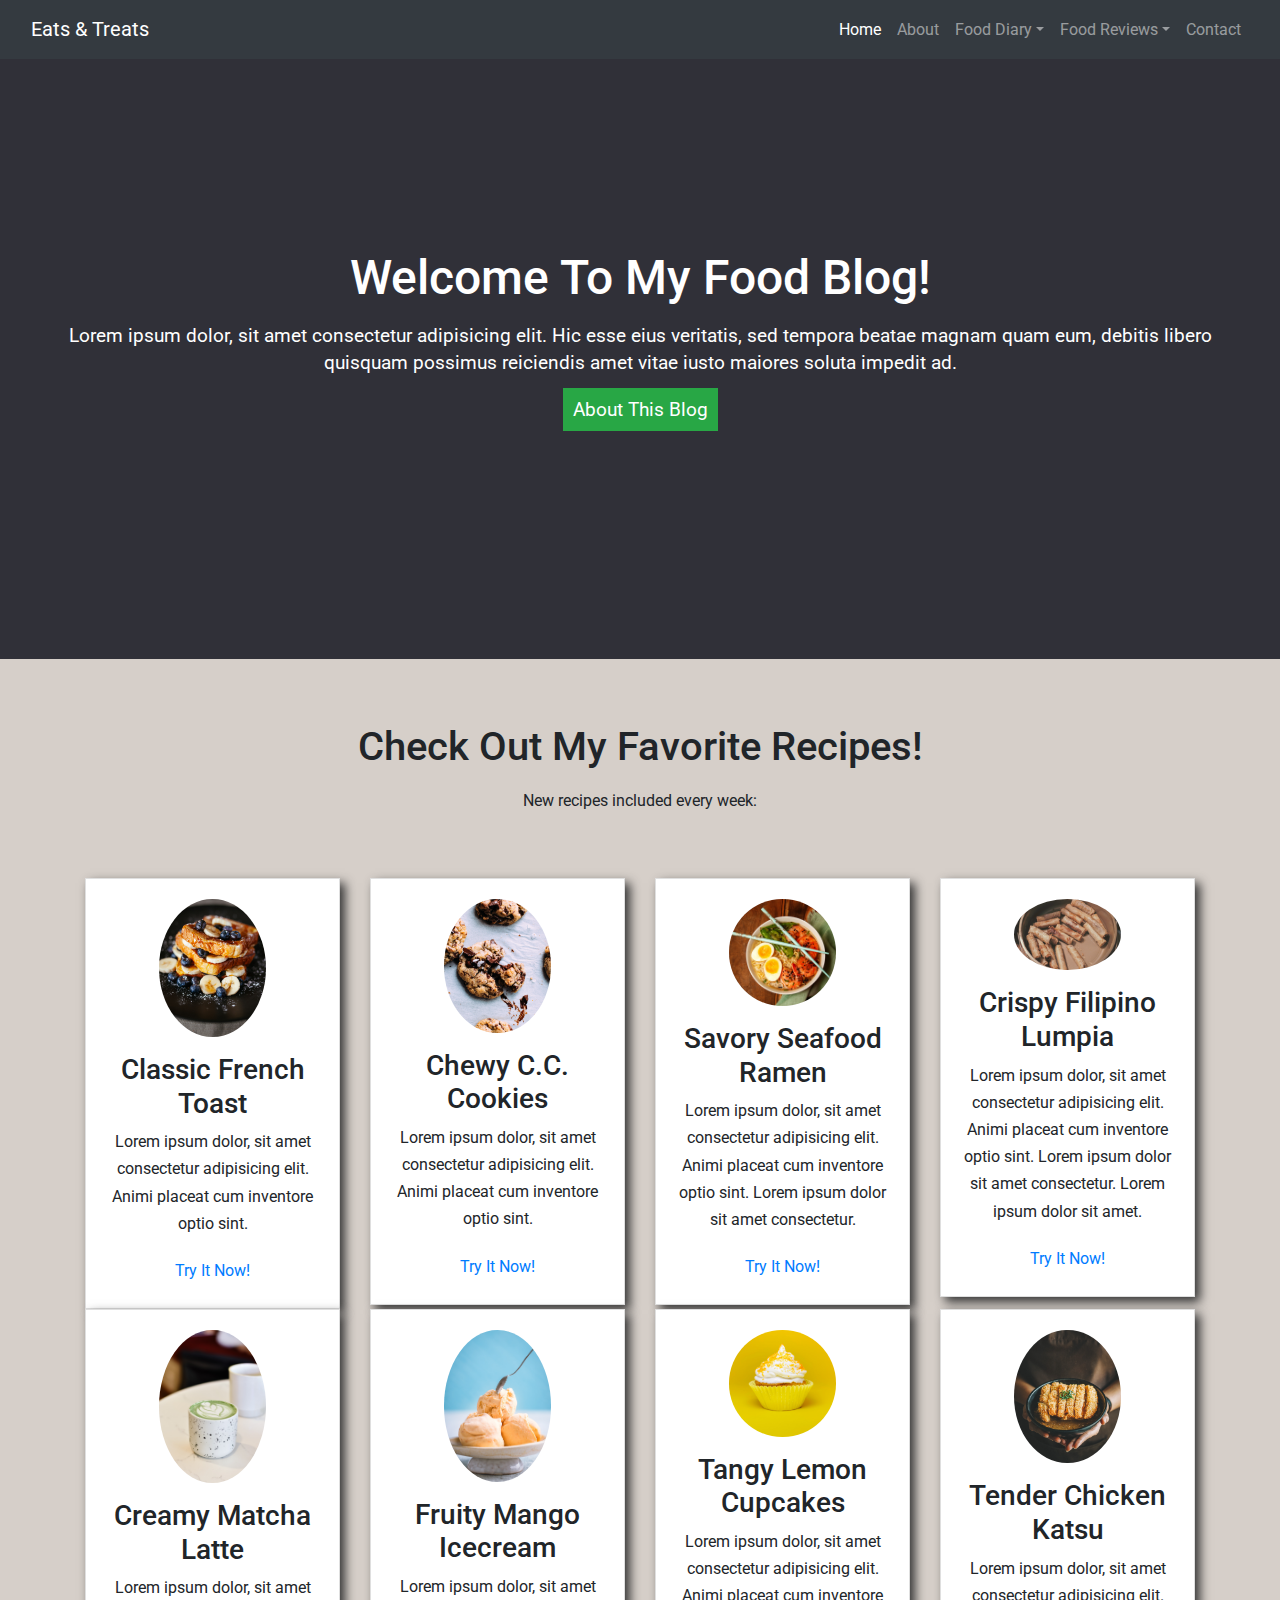
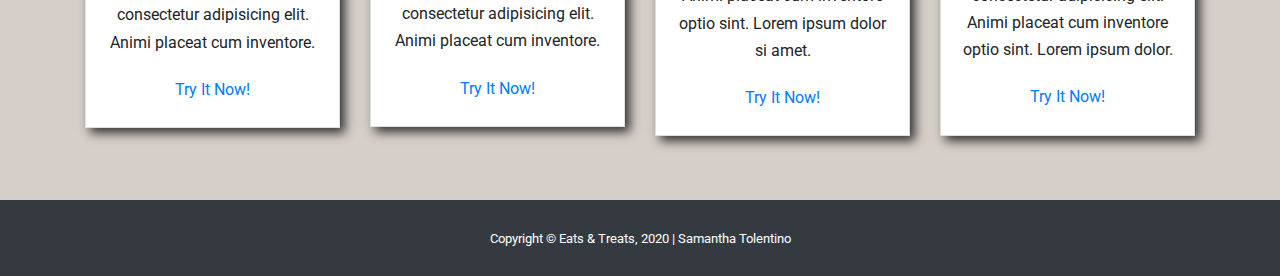
<file: P4/index.html>
<!-- DEVELOPER: Samantha Tolentino, IS117-004, Spring 2020 -->

<!DOCTYPE html>
<html lang="en">
<head>
    <meta charset="UTF-8">
    <meta name="viewport" content="width=device-width, initial-scale=1.0">
    <title>Eats & Treats | Welcome</title>
    <link rel="stylesheet" href="https://maxcdn.bootstrapcdn.com/bootstrap/4.0.0/css/bootstrap.min.css">
    <link rel="stylesheet" href="css/style.css">
    <link rel="stylesheet" href="css/mobile.css" media="screen and (max-width: 767px)">
    <link rel="stylesheet" href="css/tablet.css" media="screen and (min-width: 768px) and (max-width: 1500px)">
    <script src="https://ajax.googleapis.com/ajax/libs/jquery/3.3.1/jquery.min.js"></script>
	<script src="https://cdnjs.cloudflare.com/ajax/libs/popper.js/1.12.9/umd/popper.min.js"></script>
    <script src="https://maxcdn.bootstrapcdn.com/bootstrap/4.0.0/js/bootstrap.min.js"></script>
</head>
<body>

    <!-- Navigation Bar -->

    <nav class="navbar navbar-expand-md navbar-dark bg-dark sticky-top">
        <div class="container-fluid">
            <a href="index.html" class="navbar-brand">Eats & Treats</a>
            <button class="navbar-toggler" type="button" data-toggle="collapse" data-target=
            "#navbarResponsive">
            <span class="navbar-toggler-icon"></span>
            </button>
            <div class="collapse navbar-collapse" id="navbarResponsive">
                <ul class="navbar-nav ml-auto">
                    <li class="nav-item active">
                        <a href="index.html" class="nav-link">Home</a>
                    </li>
                    <li class="nav-item">
                        <a href="about.html" class="nav-link">About</a>
                    </li>
                    <li class="nav-item dropdown">
                        <a href="#" class="nav-link dropdown-toggle" data-toggle="dropdown"
                        data-target="dropdown_target">Food Diary</a>
                        <span class="caret"></span>
                        <div class="dropdown-menu" aria-labelledby="dropdown_target">
                            <a href="eatinaday.html" class="dropdown-item">What I Eat In A Day</a>
                            <div class="dropdown-divider"></div>
                            <a href="recipes.html" class="dropdown-item">My Favorite Recipes</a>
                        </div>
                    </li>
                    <li class="nav-item dropdown">
                        <a href="#" class="nav-link dropdown-toggle" data-toggle="dropdown"
                        data-target="dropdown_target2">Food Reviews</a>
                        <span class="caret"></span>
                        <div class="dropdown-menu" aria-labelledby="dropdown_target2">
                            <a href="reviews.html" class="dropdown-item">My Favorite Restaurants</a>
                        </div>
                    </li>
                    <li class="nav-item">
                        <a href="contact.html" class="nav-link">Contact</a>
                    </li>
                </ul>
            </div>
        </div>
    </nav>
    
    <!-- Header -->

    <section id="blog-info">
            <div class="blog-img"></div>
            <div class="blog-content">
                <h2>Welcome To My Food Blog!</h2>
                <p>Lorem ipsum dolor, sit amet consectetur adipisicing elit. Hic esse eius veritatis,
                sed tempora beatae magnam quam eum, debitis libero quisquam possimus reiciendis amet
                vitae iusto maiores soluta impedit ad.</p>
                <a href="about.html" class="btn-success">About This Blog</a>
                <img src="img/Me.JPG" alt="Me">
            </div>
    </section>

    <!-- Cards -->

    <section id="cards">
        <div class="container my-3 py-5 text-center">
            <div class="row mb-5">
                <div class="col">
                    <h1>Check Out My Favorite Recipes!</h1>
                    <p class="mt-3">New recipes included every week:</p>
                </div>
            </div>
            <div class="row">
                <div class="col-lg-3 col-md-6">
                    <div class="card">
                        <div class="card-body">
                            <img src="img/FrenchToast.jpg" alt="French Toast" class="img-fluid
                            rounded-circle w-50 mb-3">
                            <h3>Classic French Toast</h3>
                            <p>Lorem ipsum dolor, sit amet consectetur adipisicing elit. Animi placeat cum
                            inventore optio sint.</p>
                            <div class="d-flex flex-row justify-content-center">
                                <div class="p-1">
                                    <a href="recipes.html">Try It Now!</a>
                                </div>
                            </div>
                        </div>
                    </div>
                </div>
               <div class="col-lg-3 col-md-6">
                   <div class="card">
                       <div class="card-body">
                           <img src="img/Cookie.jpg" alt="Cookie" class="img-fluid rounded-circle
                           w-50 mb-3">
                           <h3>Chewy C.C. Cookies</h3>
                           <p>Lorem ipsum dolor, sit amet consectetur adipisicing elit. Animi placeat cum
                            inventore optio sint.</p>
                            <div class="d-flex flex-row justify-content-center">
                                <div class="p-1">
                                    <a href="recipes.html">Try It Now!</a>
                                </div>
                            </div>
                       </div>
                   </div>
               </div> 
                <div class="col-lg-3 col-md-6">
                    <div class="card">
                        <div class="card-body">
                            <img src="img/Ramen.jpg" alt="Ramen" class="img-fluid rounded-circle
                            w-50 mb-3">
                            <h3>Savory Seafood Ramen</h3>
                            <p>Lorem ipsum dolor, sit amet consectetur adipisicing elit. Animi placeat cum
                            inventore optio sint. Lorem ipsum dolor sit amet consectetur.</p>
                            <div class="d-flex flex-row justify-content-center">
                                <div class="p-1">
                                    <a href="recipes.html">Try It Now!</a>
                                </div>
                            </div>
                        </div>
                    </div>
                </div> 
                <div class="col-lg-3 col-md-6">
                    <div class="card">
                        <div class="card-body">
                            <img src="img/Lumpia.jpg" alt="Lumpia" class="img-fluid rounded-circle
                            w-50 mb-3">
                            <h3>Crispy Filipino Lumpia</h3>
                            <p>Lorem ipsum dolor, sit amet consectetur adipisicing elit. Animi placeat cum
                            inventore optio sint. Lorem ipsum dolor sit amet consectetur.
                            Lorem ipsum dolor sit amet.</p>
                            <div class="d-flex flex-row justify-content-center">
                                <div class="p-1">
                                    <a href="recipes.html">Try It Now!</a>
                                </div>
                            </div>
                        </div>
                    </div>
                </div> 
                <div class="col-lg-3 col-md-6">
                    <div class="card">
                        <div class="card-body">
                            <img src="img/Matcha.jpg" alt="Matcha" class="img-fluid rounded-circle
                            w-50 mb-3">
                            <h3>Creamy Matcha Latte</h3>
                            <p>Lorem ipsum dolor, sit amet consectetur adipisicing elit. Animi placeat cum inventore.</p>
                            <div class="d-flex flex-row justify-content-center">
                                <div class="p-1">
                                    <a href="recipes.html">Try It Now!</a>
                                </div>
                            </div>
                        </div>
                    </div>
                </div> 
                <div class="col-lg-3 col-md-6">
                    <div class="card">
                        <div class="card-body">
                            <img src="img/Icecream.jpg" alt="Icecream" class="img-fluid rounded-circle
                            w-50 mb-3">
                            <h3>Fruity Mango Icecream</h3>
                            <p>Lorem ipsum dolor, sit amet consectetur adipisicing elit. Animi placeat cum inventore.</p>
                            <div class="d-flex flex-row justify-content-center">
                                <div class="p-1">
                                    <a href="recipes.html">Try It Now!</a>
                                </div>
                            </div>
                        </div>
                    </div>
                </div> 
                <div class="col-lg-3 col-md-6">
                    <div class="card">
                        <div class="card-body">
                            <img src="img/Cupcake.jpg" alt="Cupcake" class="img-fluid rounded-circle
                            w-50 mb-3">
                            <h3>Tangy Lemon Cupcakes</h3>
                            <p>Lorem ipsum dolor, sit amet consectetur adipisicing elit. Animi placeat cum
                            inventore optio sint. Lorem ipsum dolor si amet.</p>
                            <div class="d-flex flex-row justify-content-center">
                                <div class="p-1">
                                    <a href="recipes.html">Try It Now!</a>
                                </div>
                            </div>
                        </div>
                    </div>
                </div> 
                <div class="col-lg-3 col-md-6">
                    <div class="card">
                        <div class="card-body">
                            <img src="img/Katsu.jpg" alt="Katsu" class="img-fluid rounded-circle
                            w-50 mb-3">
                            <h3>Tender Chicken Katsu</h3>
                            <p>Lorem ipsum dolor, sit amet consectetur adipisicing elit. Animi placeat cum inventore optio sint.
                            Lorem ipsum dolor.</p>
                            <div class="d-flex flex-row justify-content-center">
                                <div class="p-1">
                                    <a href="recipes.html">Try It Now!</a>
                                </div>
                            </div>
                        </div>
                    </div>
                </div> 
            </div>
        </div>
    </section>

    <!-- Footer -->

    <footer id="sticky-footer" class="py-4 bg-dark">
        <div class="container text-center">
          <small>Copyright &copy; Eats & Treats, 2020 | Samantha Tolentino</small>
        </div>
    </footer>
</body>
</html>
</file>
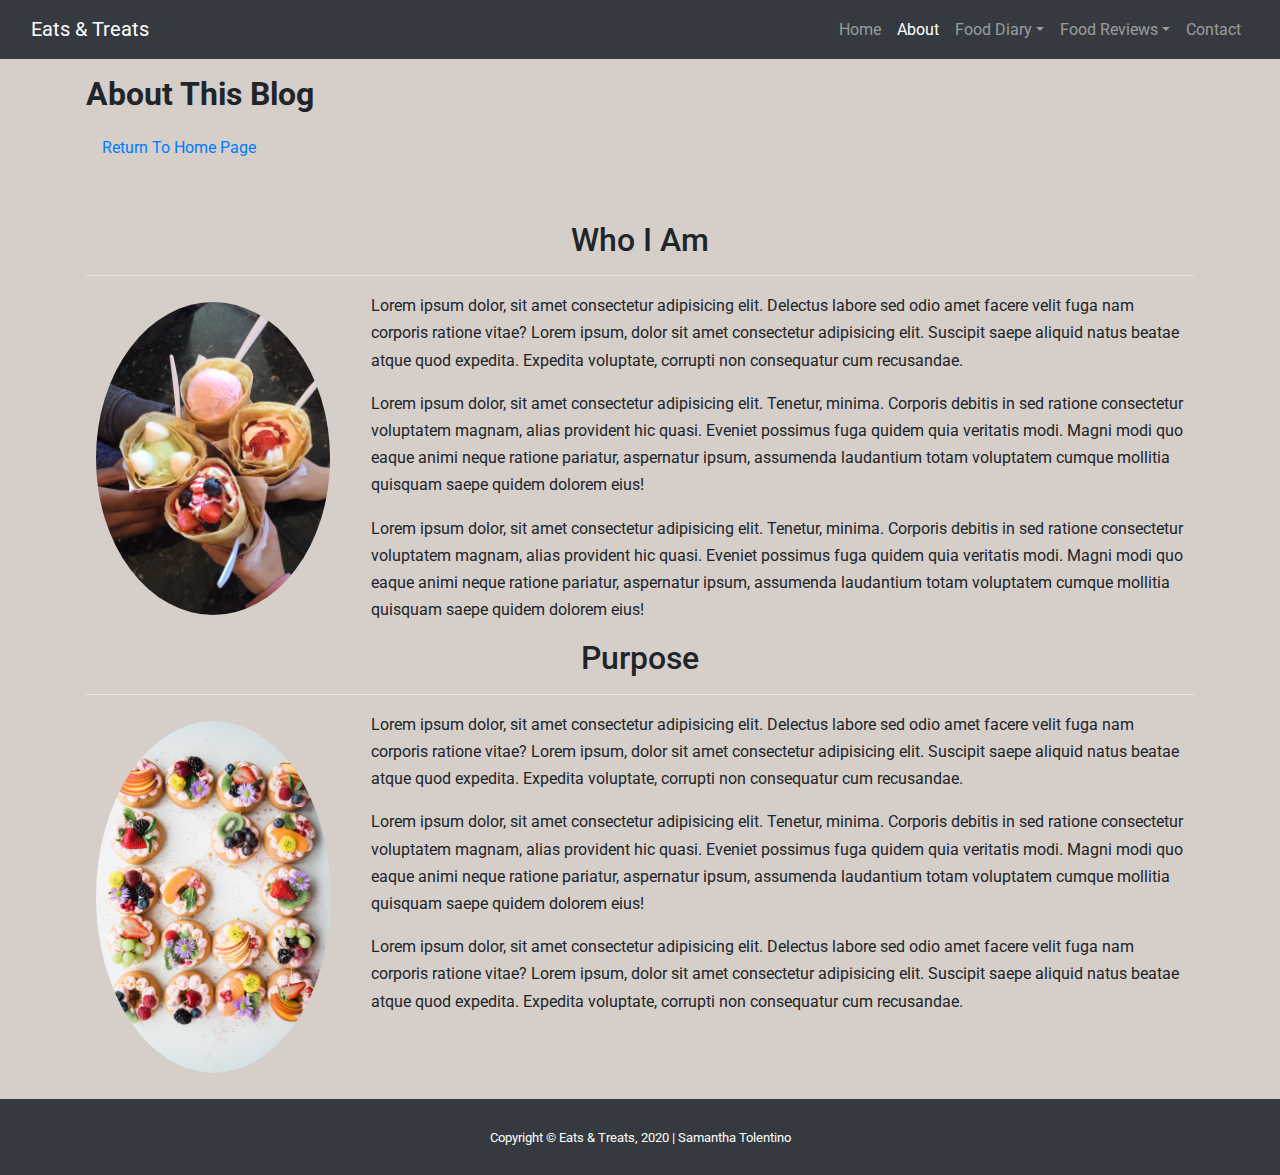
<file: P4/about.html>
<!-- DEVELOPER: Samantha Tolentino, IS117-004, Spring 2020 -->

<!DOCTYPE html>
<html lang="en">
<head>
    <meta charset="UTF-8">
    <meta name="viewport" content="width=device-width, initial-scale=1.0">
    <title>Eats & Treats | About</title>
    <link rel="stylesheet" href="https://maxcdn.bootstrapcdn.com/bootstrap/4.0.0/css/bootstrap.min.css">
    <link rel="stylesheet" href="css/style.css">
    <link rel="stylesheet" href="css/mobile.css" media="screen and (max-width: 768px)">
    <script src="https://ajax.googleapis.com/ajax/libs/jquery/3.3.1/jquery.min.js"></script>
	<script src="https://cdnjs.cloudflare.com/ajax/libs/popper.js/1.12.9/umd/popper.min.js"></script>
    <script src="https://maxcdn.bootstrapcdn.com/bootstrap/4.0.0/js/bootstrap.min.js"></script>
</head>
<body>

    <!-- Navigation Bar -->

    <nav class="navbar navbar-expand-md navbar-dark bg-dark sticky-top">
        <div class="container-fluid">
            <a href="index.html" class="navbar-brand">Eats & Treats</a>
            <button class="navbar-toggler" type="button" data-toggle="collapse" data-target=
            "#navbarResponsive">
            <span class="navbar-toggler-icon"></span>
            </button>
            <div class="collapse navbar-collapse" id="navbarResponsive">
                <ul class="navbar-nav ml-auto">
                    <li class="nav-item">
                        <a href="index.html" class="nav-link">Home</a>
                    </li>
                    <li class="nav-item active">
                        <a href="about.html" class="nav-link">About</a>
                    </li>
                    <li class="nav-item dropdown">
                        <a href="#" class="nav-link dropdown-toggle" data-toggle="dropdown"
                        data-target="dropdown_target">Food Diary</a>
                        <span class="caret"></span>
                        <div class="dropdown-menu" aria-labelledby="dropdown_target">
                            <a href="eatinaday.html" class="dropdown-item">What I Eat In A Day</a>
                            <div class="dropdown-divider"></div>
                            <a href="recipes.html" class="dropdown-item">My Favorite Recipes</a>
                        </div>
                    </li>
                    <li class="nav-item dropdown">
                        <a href="#" class="nav-link dropdown-toggle" data-toggle="dropdown"
                        data-target="dropdown_target2">Food Reviews</a>
                        <span class="caret"></span>
                        <div class="dropdown-menu" aria-labelledby="dropdown_target2">
                            <a href="reviews.html" class="dropdown-item">My Favorite Restaurants</a>
                        </div>
                    </li>
                    <li class="nav-item">
                        <a href="contact.html" class="nav-link">Contact</a>
                    </li>
                </ul>
            </div>
        </div>
    </nav>

    <!-- Header -->

    <section class="abt-header">
        <div class="container">
            <div class="row">
                <div class="col-12 p-1 p-sm-3">
                    <h2 class="font-weight-bold">About This Blog</h2>
                    <ol class="breadcrumb">
                        <li class="breadcrumb-item"><a href="index.html">Return To Home Page</a></li>
                    </ol>
                </div>
            </div>
        </div>
    </section>

    <!-- Who I Am & Purpose Section -->

    <section class="about-me">
        <div class="container p-1 p-sm-3">
            <div class="row">
                <div class="col-12 text-center">
                    <h2>Who I Am</h2>
                    <hr/>
                </div>
                <div class="col-md-3">
                    <img class="img-fluid" src="img/Crepes.JPG" alt="Crepes">
                </div>
                <div class="col-md-9">
                    <p>Lorem ipsum dolor, sit amet consectetur adipisicing elit. Delectus
                    labore sed odio amet facere velit fuga nam corporis ratione vitae?
                    Lorem ipsum, dolor sit amet consectetur adipisicing elit. Suscipit saepe
                    aliquid natus beatae atque quod expedita. Expedita voluptate, corrupti non
                    consequatur cum recusandae.</p>
                    <p>Lorem ipsum dolor, sit amet consectetur adipisicing elit. Tenetur, minima.
                    Corporis debitis in sed ratione consectetur voluptatem magnam, alias provident
                    hic quasi. Eveniet possimus fuga quidem quia veritatis modi. Magni modi quo eaque
                    animi neque ratione pariatur, aspernatur ipsum, assumenda laudantium totam
                    voluptatem cumque mollitia quisquam saepe quidem dolorem eius!</p>
                    <p>Lorem ipsum dolor, sit amet consectetur adipisicing elit. Tenetur, minima.
                    Corporis debitis in sed ratione consectetur voluptatem magnam, alias provident
                    hic quasi. Eveniet possimus fuga quidem quia veritatis modi. Magni modi quo eaque
                    animi neque ratione pariatur, aspernatur ipsum, assumenda laudantium totam
                    voluptatem cumque mollitia quisquam saepe quidem dolorem eius!</p>
                </div>
                <div class="col-12 text-center">
                    <h2>Purpose</h2>
                    <hr/>
                </div>
                <div class="col-md-3">
                    <img class="img-fluid" src="img/FruitCookies.jpg" alt="Fruit Cookies">
                </div>
                <div class="col-md-9">
                    <p>Lorem ipsum dolor, sit amet consectetur adipisicing elit. Delectus
                    labore sed odio amet facere velit fuga nam corporis ratione vitae?
                    Lorem ipsum, dolor sit amet consectetur adipisicing elit. Suscipit saepe
                    aliquid natus beatae atque quod expedita. Expedita voluptate, corrupti non
                    consequatur cum recusandae.</p>
                    <p>Lorem ipsum dolor, sit amet consectetur adipisicing elit. Tenetur, minima.
                    Corporis debitis in sed ratione consectetur voluptatem magnam, alias provident
                    hic quasi. Eveniet possimus fuga quidem quia veritatis modi. Magni modi quo eaque
                    animi neque ratione pariatur, aspernatur ipsum, assumenda laudantium totam
                    voluptatem cumque mollitia quisquam saepe quidem dolorem eius!</p>
                    <p>Lorem ipsum dolor, sit amet consectetur adipisicing elit. Delectus
                    labore sed odio amet facere velit fuga nam corporis ratione vitae?
                    Lorem ipsum, dolor sit amet consectetur adipisicing elit. Suscipit saepe
                    aliquid natus beatae atque quod expedita. Expedita voluptate, corrupti non
                    consequatur cum recusandae.</p>
                </div>
            </div>
        </div>
    </section>

    <!-- Footer -->

    <footer id="sticky-footer" class="py-4 bg-dark">
        <div class="container text-center">
          <small>Copyright &copy; Eats & Treats, 2020 | Samantha Tolentino</small>
        </div>
    </footer>
</body>
</html>
</file>
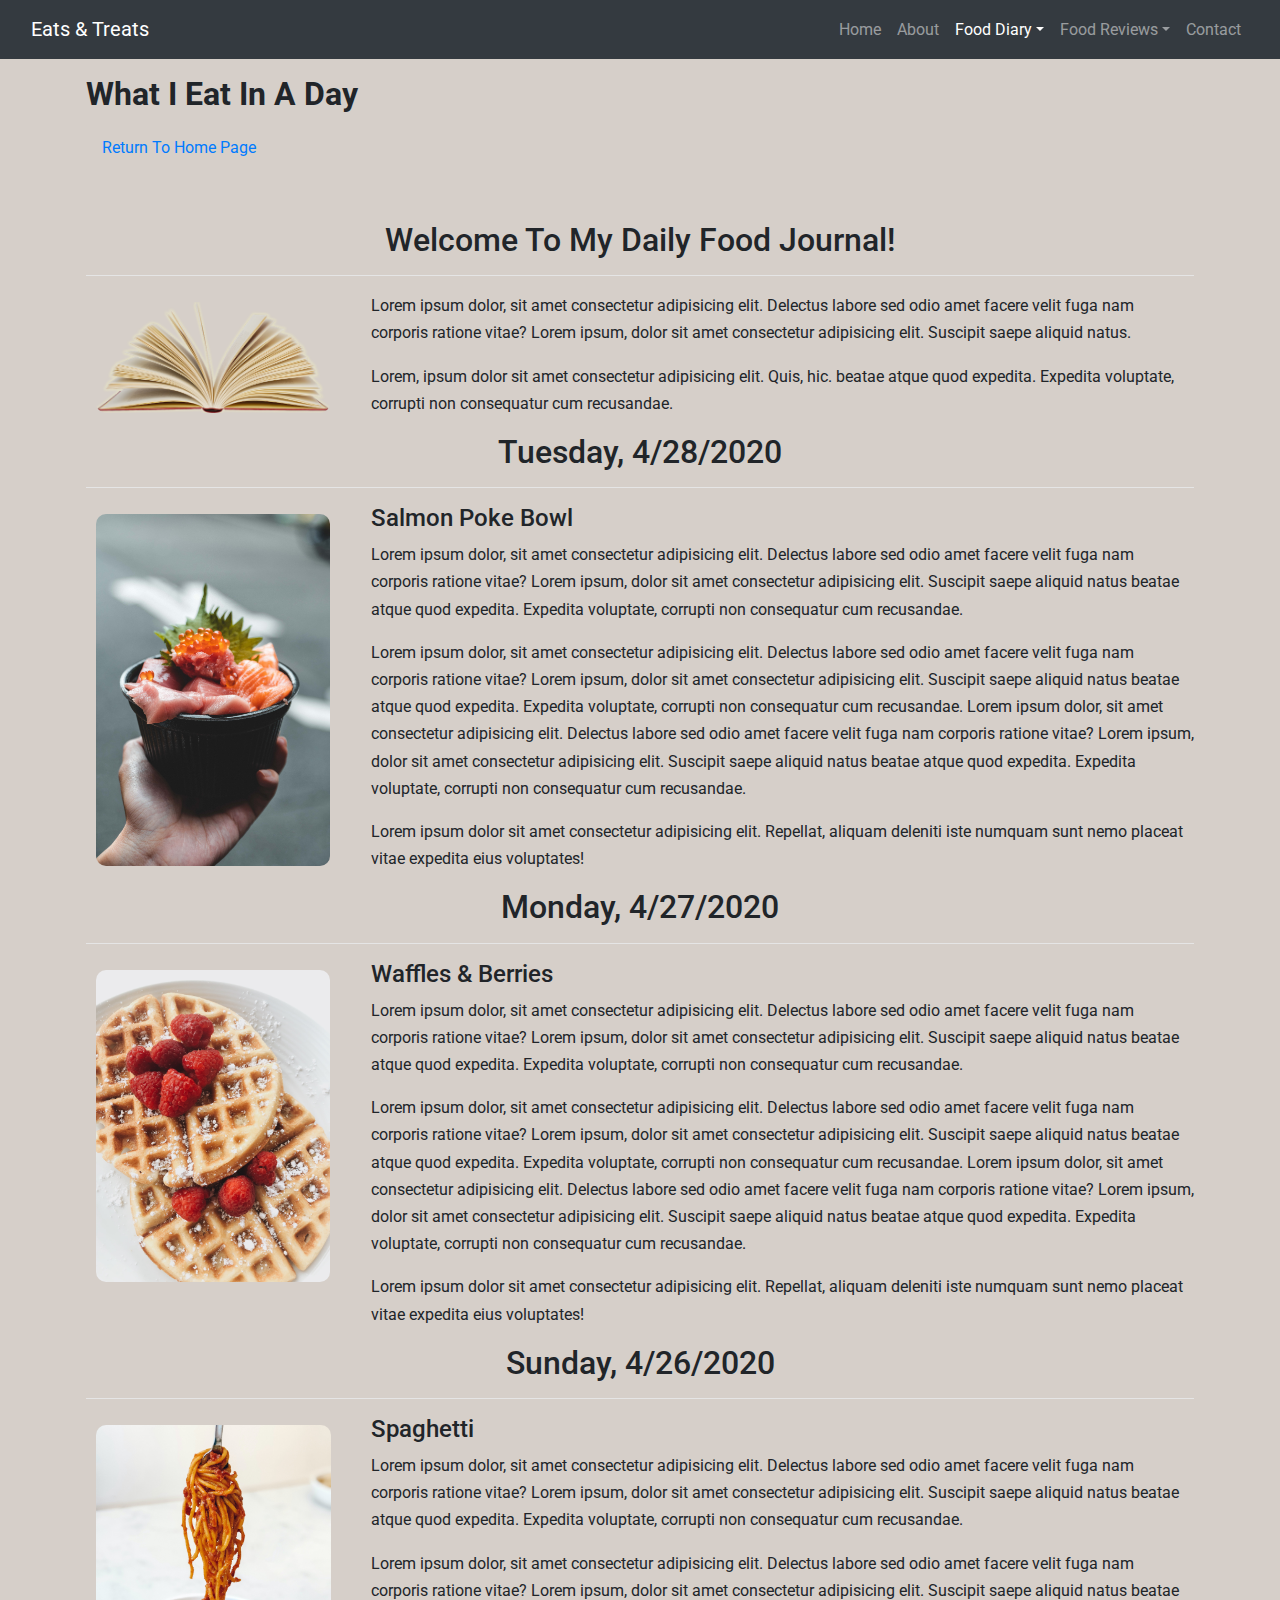
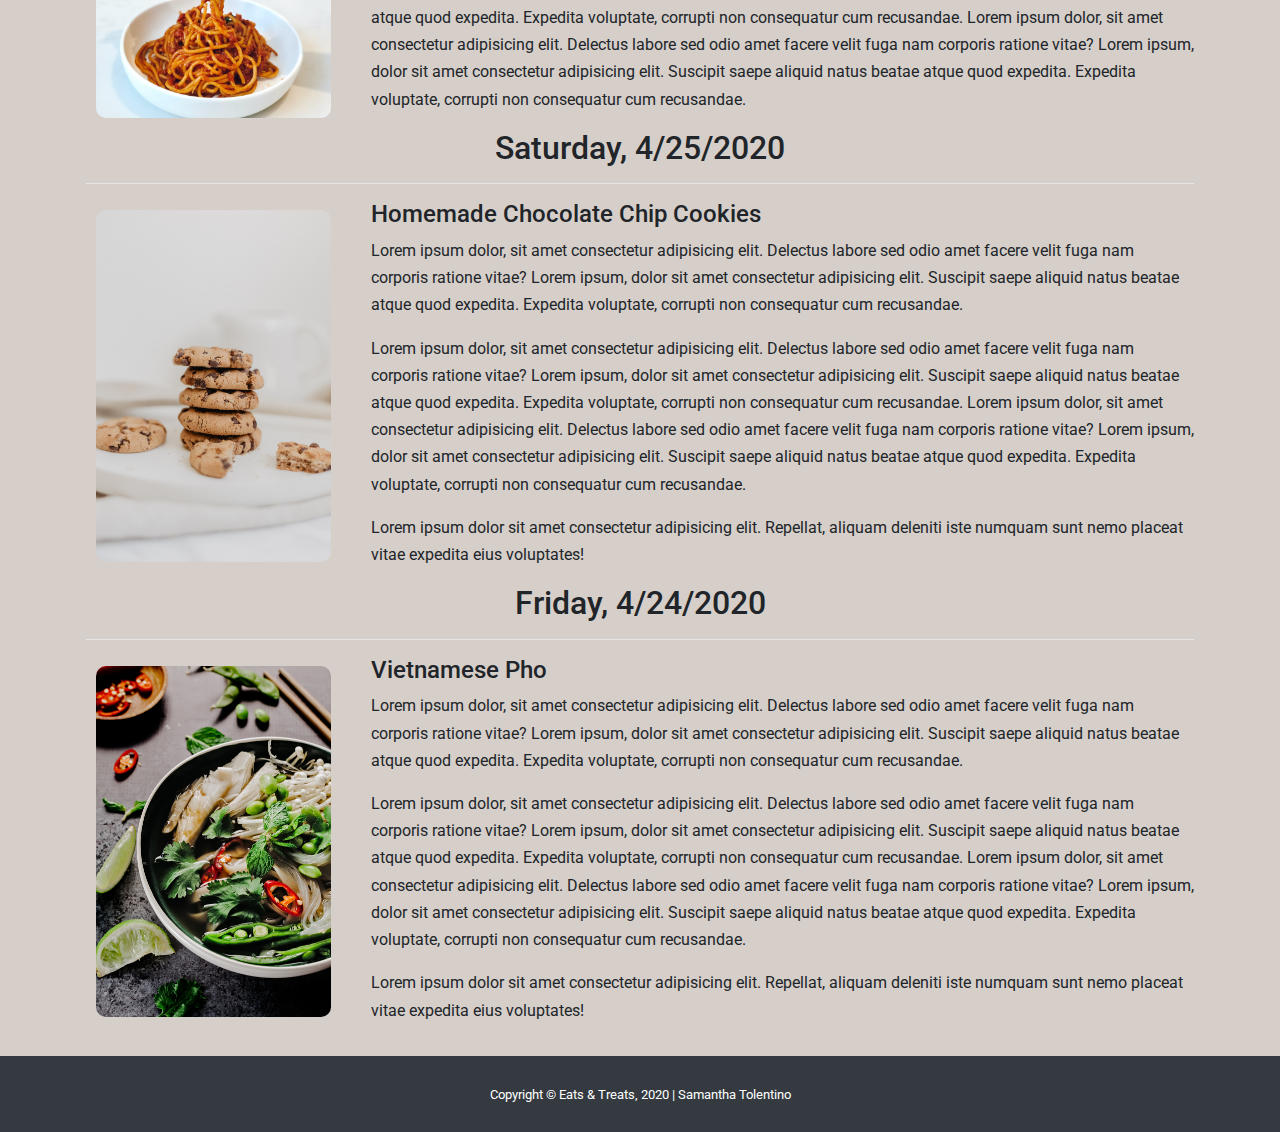
<file: P4/eatinaday.html>
<!-- DEVELOPER: Samantha Tolentino, IS117-004, Spring 2020 -->

<!DOCTYPE html>
<html lang="en">
<head>
    <meta charset="UTF-8">
    <meta name="viewport" content="width=device-width, initial-scale=1.0">
    <title>Eats & Treats | About</title>
    <link rel="stylesheet" href="https://maxcdn.bootstrapcdn.com/bootstrap/4.0.0/css/bootstrap.min.css">
    <link rel="stylesheet" href="css/style.css">
    <link rel="stylesheet" href="css/mobile.css" media="screen and (max-width: 768px)">
    <script src="https://ajax.googleapis.com/ajax/libs/jquery/3.3.1/jquery.min.js"></script>
	<script src="https://cdnjs.cloudflare.com/ajax/libs/popper.js/1.12.9/umd/popper.min.js"></script>
    <script src="https://maxcdn.bootstrapcdn.com/bootstrap/4.0.0/js/bootstrap.min.js"></script>
</head>
<body>

    <!-- Navigation Bar -->

    <nav class="navbar navbar-expand-md navbar-dark bg-dark sticky-top">
        <div class="container-fluid">
            <a href="index.html" class="navbar-brand">Eats & Treats</a>
            <button class="navbar-toggler" type="button" data-toggle="collapse" data-target=
            "#navbarResponsive">
            <span class="navbar-toggler-icon"></span>
            </button>
            <div class="collapse navbar-collapse" id="navbarResponsive">
                <ul class="navbar-nav ml-auto">
                    <li class="nav-item">
                        <a href="index.html" class="nav-link">Home</a>
                    </li>
                    <li class="nav-item">
                        <a href="about.html" class="nav-link">About</a>
                    </li>
                    <li class="nav-item dropdown">
                        <a href="#" class="nav-link dropdown-toggle active" data-toggle="dropdown"
                        data-target="dropdown_target">Food Diary</a>
                        <span class="caret"></span>
                        <div class="dropdown-menu" aria-labelledby="dropdown_target">
                            <a href="eatinaday.html" class="dropdown-item">What I Eat In A Day</a>
                            <div class="dropdown-divider"></div>
                            <a href="recipes.html" class="dropdown-item">My Favorite Recipes</a>
                        </div>
                    </li>
                    <li class="nav-item dropdown">
                        <a href="#" class="nav-link dropdown-toggle" data-toggle="dropdown"
                        data-target="dropdown_target2">Food Reviews</a>
                        <span class="caret"></span>
                        <div class="dropdown-menu" aria-labelledby="dropdown_target2">
                            <a href="reviews.html" class="dropdown-item">My Favorite Restaurants</a>
                        </div>
                    </li>
                    <li class="nav-item">
                        <a href="contact.html" class="nav-link">Contact</a>
                    </li>
                </ul>
            </div>
        </div>
    </nav>

    <!-- Header -->

    <section class="eid-header">
        <div class="container">
            <div class="row">
                <div class="col-12 p-1 p-sm-3">
                    <h2 class="font-weight-bold">What I Eat In A Day</h2>
                    <ol class="breadcrumb">
                        <li class="breadcrumb-item"><a href="index.html">Return To Home Page</a></li>
                    </ol>
                </div>
            </div>
        </div>
    </section>

    <!-- What I Eat In A Day Section-->

    <section class="food-diary">
        <div class="container p-1 p-sm-3">
            <div class="row">
                <div class="col-12 text-center">
                    <h2>Welcome To My Daily Food Journal!</h2>
                    <hr/>
                </div>
                <div class="col-md-3">
                    <img class="img-fluid" src="img/Journal.png" alt="Journal">
                </div>
                <div class="col-md-9">
                    <p>Lorem ipsum dolor, sit amet consectetur adipisicing elit. Delectus
                    labore sed odio amet facere velit fuga nam corporis ratione vitae?
                    Lorem ipsum, dolor sit amet consectetur adipisicing elit. Suscipit saepe
                    aliquid natus.</p>
                    <p>Lorem, ipsum dolor sit amet consectetur adipisicing elit. Quis, hic.
                    beatae atque quod expedita. Expedita voluptate, corrupti non
                    consequatur cum recusandae.</p>
                </div>
                <div class="col-12 text-center">
                    <h2>Tuesday, 4/28/2020</h2>
                    <hr/>
                </div>

                <div class="col-md-3">
                    <img class="img-fluid" src="img/Salmon.jpg" alt="Salmon Poke Bowl">
                </div>
                <div class="col-md-9">
                    <h4>Salmon Poke Bowl</h4>
                    <p>Lorem ipsum dolor, sit amet consectetur adipisicing elit. Delectus
                    labore sed odio amet facere velit fuga nam corporis ratione vitae?
                    Lorem ipsum, dolor sit amet consectetur adipisicing elit. Suscipit saepe
                    aliquid natus beatae atque quod expedita. Expedita voluptate, corrupti non
                    consequatur cum recusandae.</p>
                    <p>Lorem ipsum dolor, sit amet consectetur adipisicing elit. Delectus
                    labore sed odio amet facere velit fuga nam corporis ratione vitae?
                    Lorem ipsum, dolor sit amet consectetur adipisicing elit. Suscipit saepe
                    aliquid natus beatae atque quod expedita. Expedita voluptate, corrupti non
                    consequatur cum recusandae.
                    Lorem ipsum dolor, sit amet consectetur adipisicing elit. Delectus
                    labore sed odio amet facere velit fuga nam corporis ratione vitae?
                    Lorem ipsum, dolor sit amet consectetur adipisicing elit. Suscipit saepe
                    aliquid natus beatae atque quod expedita. Expedita voluptate, corrupti non
                    consequatur cum recusandae.</p>
                    <p>Lorem ipsum dolor sit amet consectetur adipisicing elit. Repellat, aliquam deleniti
                    iste numquam sunt nemo placeat vitae expedita eius voluptates!</p>
                </div>
                <div class="col-12 text-center">
                    <h2>Monday, 4/27/2020</h2>
                    <hr/>
                </div>

                <div class="col-md-3">
                    <img class="img-fluid" src="img/Waffle.jpg" alt="Waffle">
                </div>
                <div class="col-md-9">
                    <h4>Waffles & Berries</h4>
                    <p>Lorem ipsum dolor, sit amet consectetur adipisicing elit. Delectus
                    labore sed odio amet facere velit fuga nam corporis ratione vitae?
                    Lorem ipsum, dolor sit amet consectetur adipisicing elit. Suscipit saepe
                    aliquid natus beatae atque quod expedita. Expedita voluptate, corrupti non
                    consequatur cum recusandae.</p>
                    <p>Lorem ipsum dolor, sit amet consectetur adipisicing elit. Delectus
                    labore sed odio amet facere velit fuga nam corporis ratione vitae?
                    Lorem ipsum, dolor sit amet consectetur adipisicing elit. Suscipit saepe
                    aliquid natus beatae atque quod expedita. Expedita voluptate, corrupti non
                    consequatur cum recusandae.
                    Lorem ipsum dolor, sit amet consectetur adipisicing elit. Delectus
                    labore sed odio amet facere velit fuga nam corporis ratione vitae?
                    Lorem ipsum, dolor sit amet consectetur adipisicing elit. Suscipit saepe
                    aliquid natus beatae atque quod expedita. Expedita voluptate, corrupti non
                    consequatur cum recusandae.</p>
                    <p>Lorem ipsum dolor sit amet consectetur adipisicing elit. Repellat, aliquam deleniti
                    iste numquam sunt nemo placeat vitae expedita eius voluptates!</p>
                </div>
                <div class="col-12 text-center">
                    <h2>Sunday, 4/26/2020</h2>
                    <hr/>
                </div>

                <div class="col-md-3">
                    <img class="img-fluid" src="img/Spaghetti.jpg" alt="Spaghetti">
                </div>
                <div class="col-md-9">
                    <h4>Spaghetti</h4>
                    <p>Lorem ipsum dolor, sit amet consectetur adipisicing elit. Delectus
                    labore sed odio amet facere velit fuga nam corporis ratione vitae?
                    Lorem ipsum, dolor sit amet consectetur adipisicing elit. Suscipit saepe
                    aliquid natus beatae atque quod expedita. Expedita voluptate, corrupti non
                    consequatur cum recusandae.</p>
                    <p>Lorem ipsum dolor, sit amet consectetur adipisicing elit. Delectus
                    labore sed odio amet facere velit fuga nam corporis ratione vitae?
                    Lorem ipsum, dolor sit amet consectetur adipisicing elit. Suscipit saepe
                    aliquid natus beatae atque quod expedita. Expedita voluptate, corrupti non
                    consequatur cum recusandae.
                    Lorem ipsum dolor, sit amet consectetur adipisicing elit. Delectus
                    labore sed odio amet facere velit fuga nam corporis ratione vitae?
                    Lorem ipsum, dolor sit amet consectetur adipisicing elit. Suscipit saepe
                    aliquid natus beatae atque quod expedita. Expedita voluptate, corrupti non
                    consequatur cum recusandae.</p>
                </div>
                <div class="col-12 text-center">
                    <h2>Saturday, 4/25/2020</h2>
                    <hr/>
                </div>

                <div class="col-md-3">
                    <img class="img-fluid" src="img/Cookies2.jpg" alt="Cookies 2">
                </div>  
                <div class="col-md-9">
                    <h4>Homemade Chocolate Chip Cookies</h4>
                    <p>Lorem ipsum dolor, sit amet consectetur adipisicing elit. Delectus
                    labore sed odio amet facere velit fuga nam corporis ratione vitae?
                    Lorem ipsum, dolor sit amet consectetur adipisicing elit. Suscipit saepe
                    aliquid natus beatae atque quod expedita. Expedita voluptate, corrupti non
                    consequatur cum recusandae.</p>
                    <p>Lorem ipsum dolor, sit amet consectetur adipisicing elit. Delectus
                    labore sed odio amet facere velit fuga nam corporis ratione vitae?
                    Lorem ipsum, dolor sit amet consectetur adipisicing elit. Suscipit saepe
                    aliquid natus beatae atque quod expedita. Expedita voluptate, corrupti non
                    consequatur cum recusandae.
                    Lorem ipsum dolor, sit amet consectetur adipisicing elit. Delectus
                    labore sed odio amet facere velit fuga nam corporis ratione vitae?
                    Lorem ipsum, dolor sit amet consectetur adipisicing elit. Suscipit saepe
                    aliquid natus beatae atque quod expedita. Expedita voluptate, corrupti non
                    consequatur cum recusandae.</p>
                    <p>Lorem ipsum dolor sit amet consectetur adipisicing elit. Repellat, aliquam deleniti
                    iste numquam sunt nemo placeat vitae expedita eius voluptates!</p>
                </div>
                <div class="col-12 text-center">
                    <h2>Friday, 4/24/2020</h2>
                    <hr/>
                </div>

                <div class="col-md-3">
                    <img class="img-fluid" src="img/Pho.jpg" alt="Pho">
                </div>         
                <div class="col-md-9">
                    <h4>Vietnamese Pho</h4>
                    <p>Lorem ipsum dolor, sit amet consectetur adipisicing elit. Delectus
                    labore sed odio amet facere velit fuga nam corporis ratione vitae?
                    Lorem ipsum, dolor sit amet consectetur adipisicing elit. Suscipit saepe
                    aliquid natus beatae atque quod expedita. Expedita voluptate, corrupti non
                    consequatur cum recusandae.</p>
                    <p>Lorem ipsum dolor, sit amet consectetur adipisicing elit. Delectus
                    labore sed odio amet facere velit fuga nam corporis ratione vitae?
                    Lorem ipsum, dolor sit amet consectetur adipisicing elit. Suscipit saepe
                    aliquid natus beatae atque quod expedita. Expedita voluptate, corrupti non
                    consequatur cum recusandae.
                    Lorem ipsum dolor, sit amet consectetur adipisicing elit. Delectus
                    labore sed odio amet facere velit fuga nam corporis ratione vitae?
                    Lorem ipsum, dolor sit amet consectetur adipisicing elit. Suscipit saepe
                    aliquid natus beatae atque quod expedita. Expedita voluptate, corrupti non
                    consequatur cum recusandae.</p>
                    <p>Lorem ipsum dolor sit amet consectetur adipisicing elit. Repellat, aliquam deleniti
                    iste numquam sunt nemo placeat vitae expedita eius voluptates!</p>
                </div>
            </div>
        </div>
    </section>

    <!-- Footer -->

    <footer id="sticky-footer" class="py-4 bg-dark">
        <div class="container text-center">
          <small>Copyright &copy; Eats & Treats, 2020 | Samantha Tolentino</small>
        </div>
    </footer>
</body>
</html>
</file>
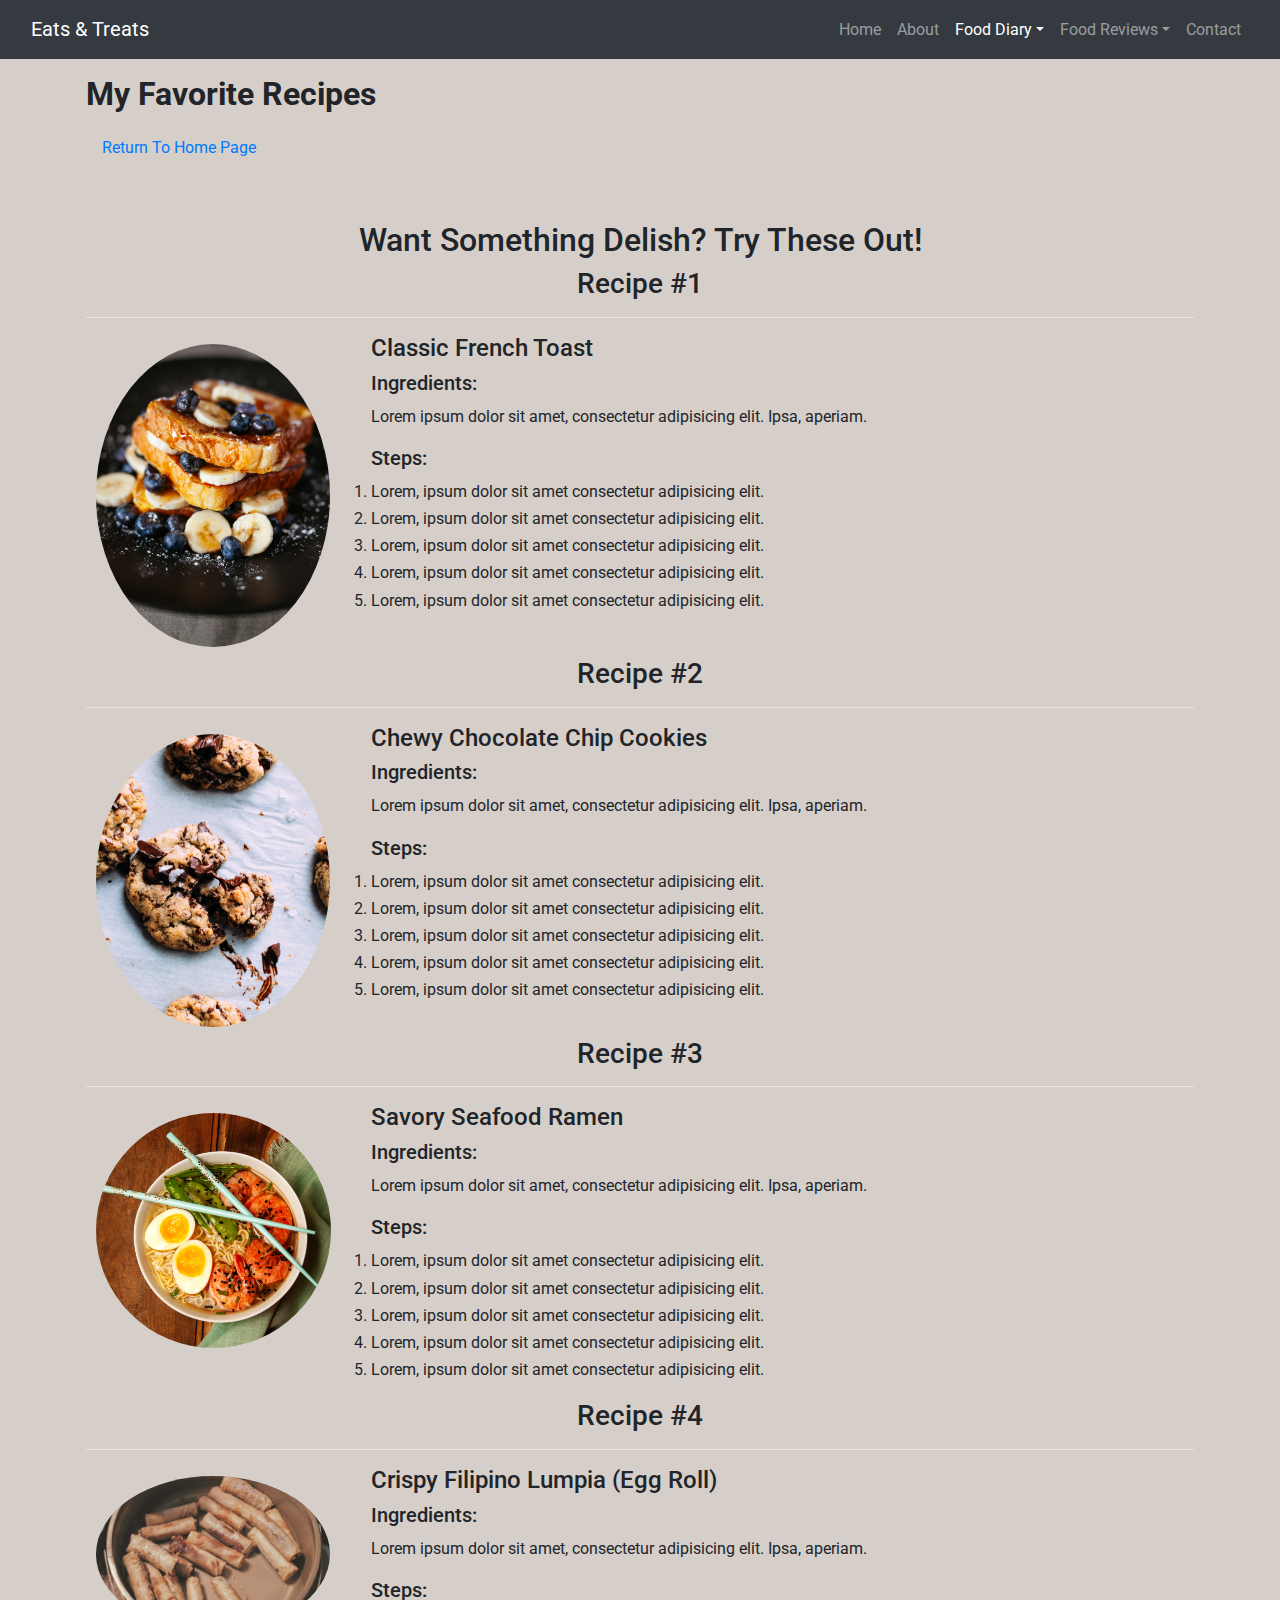
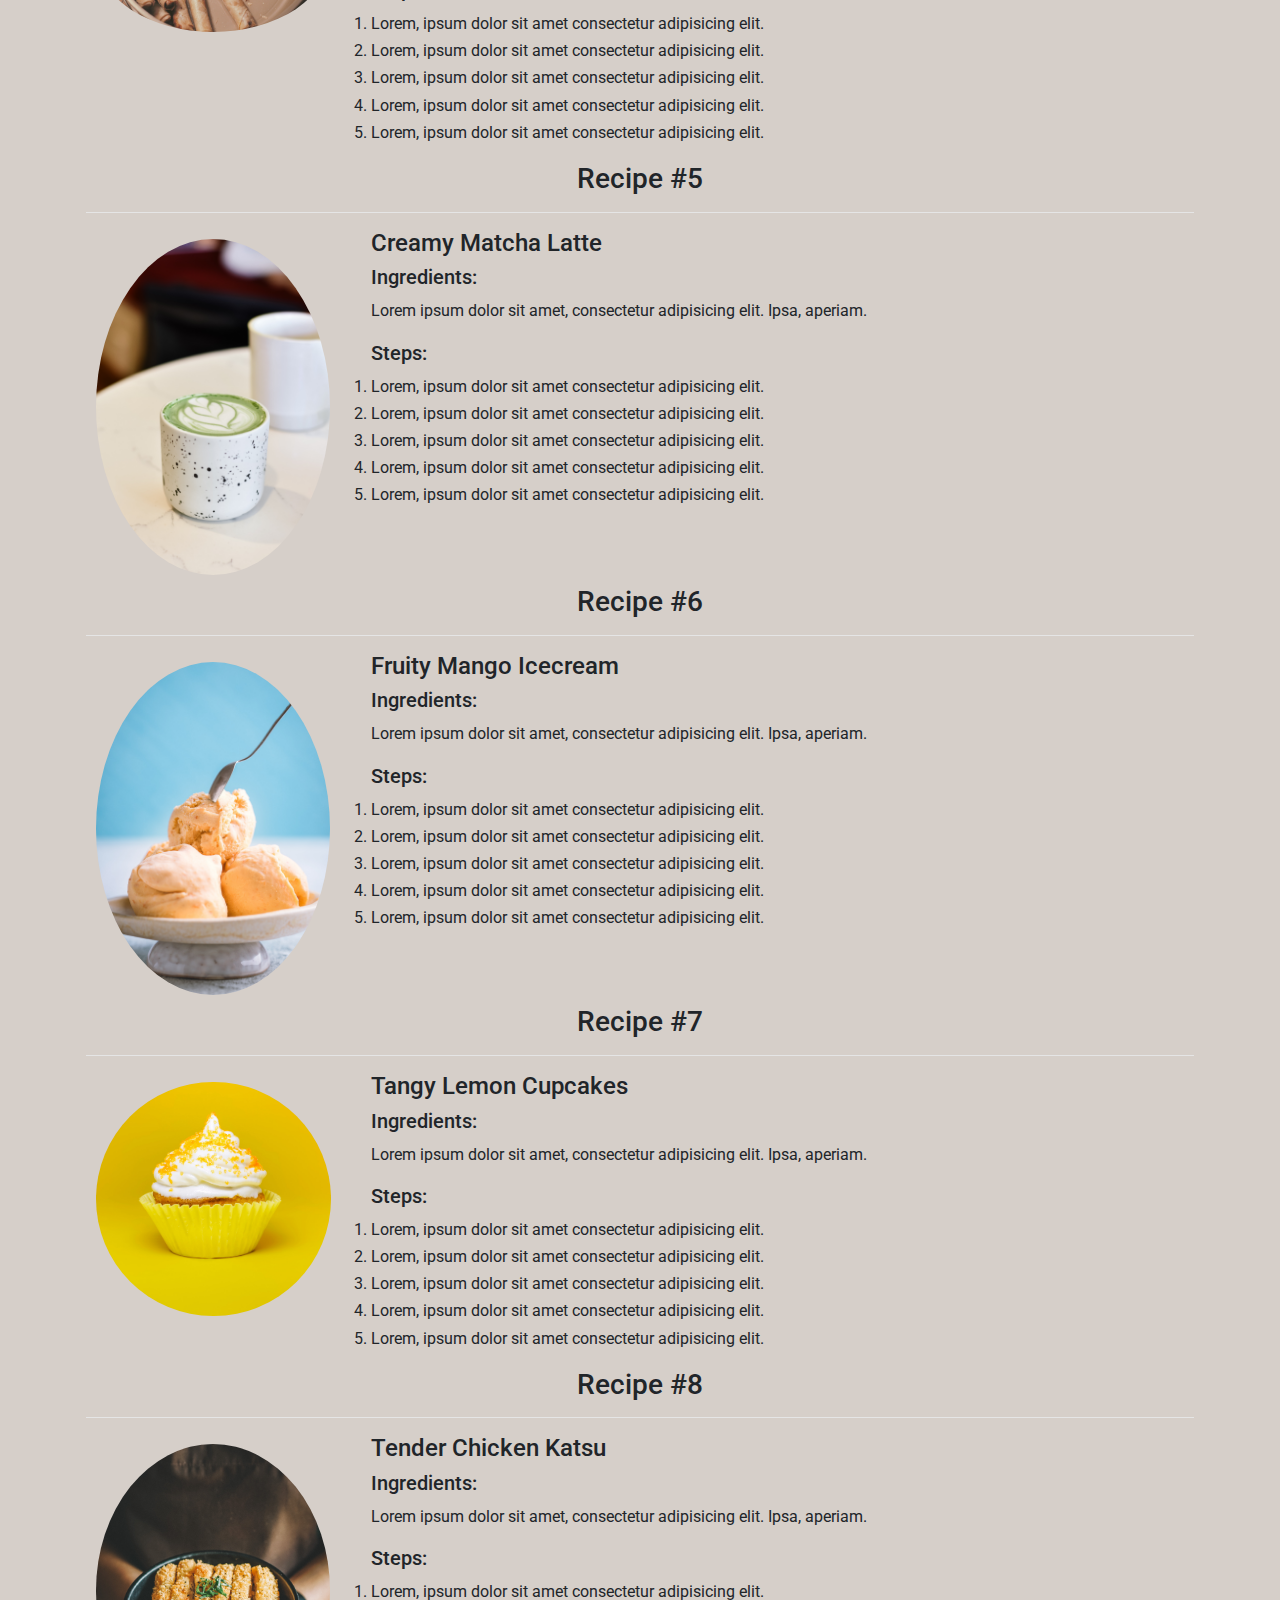
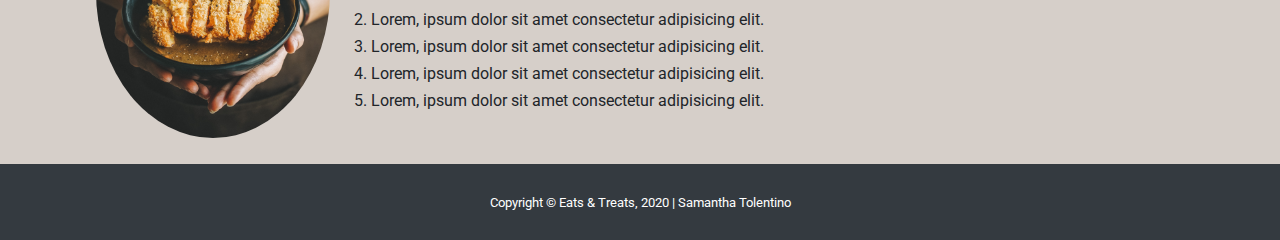
<file: P4/recipes.html>
<!-- DEVELOPER: Samantha Tolentino, IS117-004, Spring 2020 -->

<!DOCTYPE html>
<html lang="en">
<head>
    <meta charset="UTF-8">
    <meta name="viewport" content="width=device-width, initial-scale=1.0">
    <title>Eats & Treats | About</title>
    <link rel="stylesheet" href="https://maxcdn.bootstrapcdn.com/bootstrap/4.0.0/css/bootstrap.min.css">
    <link rel="stylesheet" href="css/style.css">
    <link rel="stylesheet" href="css/mobile.css" media="screen and (max-width: 768px)">
    <script src="https://ajax.googleapis.com/ajax/libs/jquery/3.3.1/jquery.min.js"></script>
	<script src="https://cdnjs.cloudflare.com/ajax/libs/popper.js/1.12.9/umd/popper.min.js"></script>
    <script src="https://maxcdn.bootstrapcdn.com/bootstrap/4.0.0/js/bootstrap.min.js"></script>
</head>
<body>

    <!-- Navigation Bar -->

    <nav class="navbar navbar-expand-md navbar-dark bg-dark sticky-top">
        <div class="container-fluid">
            <a href="index.html" class="navbar-brand">Eats & Treats</a>
            <button class="navbar-toggler" type="button" data-toggle="collapse" data-target=
            "#navbarResponsive">
            <span class="navbar-toggler-icon"></span>
            </button>
            <div class="collapse navbar-collapse" id="navbarResponsive">
                <ul class="navbar-nav ml-auto">
                    <li class="nav-item">
                        <a href="index.html" class="nav-link">Home</a>
                    </li>
                    <li class="nav-item">
                        <a href="about.html" class="nav-link">About</a>
                    </li>
                    <li class="nav-item dropdown">
                        <a href="#" class="nav-link dropdown-toggle active" data-toggle="dropdown"
                        data-target="dropdown_target">Food Diary</a>
                        <span class="caret"></span>
                        <div class="dropdown-menu" aria-labelledby="dropdown_target">
                            <a href="eatinaday.html" class="dropdown-item">What I Eat In A Day</a>
                            <div class="dropdown-divider"></div>
                            <a href="recipes.html" class="dropdown-item">My Favorite Recipes</a>
                        </div>
                    </li>
                    <li class="nav-item dropdown">
                        <a href="#" class="nav-link dropdown-toggle" data-toggle="dropdown"
                        data-target="dropdown_target2">Food Reviews</a>
                        <span class="caret"></span>
                        <div class="dropdown-menu" aria-labelledby="dropdown_target2">
                            <a href="reviews.html" class="dropdown-item">My Favorite Restaurants</a>
                        </div>
                    </li>
                    <li class="nav-item">
                        <a href="contact.html" class="nav-link">Contact</a>
                    </li>
                </ul>
            </div>
        </div>
    </nav>

    <!-- Header -->

    <section class="recipes-header">
        <div class="container">
            <div class="row">
                <div class="col-12 p-1 p-sm-3">
                    <h2 class="font-weight-bold">My Favorite Recipes</h2>
                    <ol class="breadcrumb">
                        <li class="breadcrumb-item"><a href="index.html">Return To Home Page</a></li>
                    </ol>
                </div>
            </div>
        </div>
    </section>

    <!-- Recipes Section-->

    <section class="rec-section">
        <div class="container p-1 p-sm-3">
            <div class="row">
                <div class="col-12 text-center">
                    <h2>Want Something Delish? Try These Out!</h2>
                    <h3>Recipe #1</h3>
                    <hr/>
                </div>
                <div class="col-md-3">
                    <img class="img-fluid" src="img/FrenchToast.jpg" alt="French Toast">
                </div>
                <div class="col-md-9">
                    <h4>Classic French Toast</h4>
                    <h5>Ingredients:</h5>
                    <p>Lorem ipsum dolor sit amet, consectetur adipisicing elit.
                    Ipsa, aperiam.</p>
                    <h5>Steps:</h5>
                    <ol>
                        <li>Lorem, ipsum dolor sit amet consectetur adipisicing elit.</li>
                        <li>Lorem, ipsum dolor sit amet consectetur adipisicing elit.</li>
                        <li>Lorem, ipsum dolor sit amet consectetur adipisicing elit.</li>
                        <li>Lorem, ipsum dolor sit amet consectetur adipisicing elit.</li>
                        <li>Lorem, ipsum dolor sit amet consectetur adipisicing elit.</li>
                    </ol>
                </div>
                <div class="col-12 text-center">
                    <h3>Recipe #2</h3>
                    <hr/>
                </div>
                <div class="col-md-3">
                    <img class="img-fluid" src="img/Cookie.jpg" alt="Cookies">
                </div>
                <div class="col-md-9">
                    <h4>Chewy Chocolate Chip Cookies</h4>
                    <h5>Ingredients:</h5>
                    <p>Lorem ipsum dolor sit amet, consectetur adipisicing elit.
                    Ipsa, aperiam.</p>
                    <h5>Steps:</h5>
                    <ol>
                        <li>Lorem, ipsum dolor sit amet consectetur adipisicing elit.</li>
                        <li>Lorem, ipsum dolor sit amet consectetur adipisicing elit.</li>
                        <li>Lorem, ipsum dolor sit amet consectetur adipisicing elit.</li>
                        <li>Lorem, ipsum dolor sit amet consectetur adipisicing elit.</li>
                        <li>Lorem, ipsum dolor sit amet consectetur adipisicing elit.</li>
                    </ol>
                </div>
                <div class="col-12 text-center">
                    <h3>Recipe #3</h3>
                    <hr/>
                </div>
                <div class="col-md-3">
                    <img class="img-fluid" src="img/Ramen.jpg" alt="Ramen">
                </div>
                <div class="col-md-9">
                    <h4>Savory Seafood Ramen</h4>
                    <h5>Ingredients:</h5>
                    <p>Lorem ipsum dolor sit amet, consectetur adipisicing elit.
                    Ipsa, aperiam.</p>
                    <h5>Steps:</h5>
                    <ol>
                        <li>Lorem, ipsum dolor sit amet consectetur adipisicing elit.</li>
                        <li>Lorem, ipsum dolor sit amet consectetur adipisicing elit.</li>
                        <li>Lorem, ipsum dolor sit amet consectetur adipisicing elit.</li>
                        <li>Lorem, ipsum dolor sit amet consectetur adipisicing elit.</li>
                        <li>Lorem, ipsum dolor sit amet consectetur adipisicing elit.</li>
                    </ol>
                </div>
                <div class="col-12 text-center">
                    <h3>Recipe #4</h3>
                    <hr/>
                </div>
                <div class="col-md-3">
                    <img class="img-fluid" src="img/Lumpia.jpg" alt="Lumpia">
                </div>
                <div class="col-md-9">
                    <h4>Crispy Filipino Lumpia (Egg Roll)</h4>
                    <h5>Ingredients:</h5>
                    <p>Lorem ipsum dolor sit amet, consectetur adipisicing elit.
                    Ipsa, aperiam.</p>
                    <h5>Steps:</h5>
                    <ol>
                        <li>Lorem, ipsum dolor sit amet consectetur adipisicing elit.</li>
                        <li>Lorem, ipsum dolor sit amet consectetur adipisicing elit.</li>
                        <li>Lorem, ipsum dolor sit amet consectetur adipisicing elit.</li>
                        <li>Lorem, ipsum dolor sit amet consectetur adipisicing elit.</li>
                        <li>Lorem, ipsum dolor sit amet consectetur adipisicing elit.</li>
                    </ol>
                </div>
                <div class="col-12 text-center">
                    <h3>Recipe #5</h3>
                    <hr/>
                </div>
                <div class="col-md-3">
                    <img class="img-fluid" src="img/Matcha.jpg" alt="Matcha Latte">
                </div>
                <div class="col-md-9">
                    <h4>Creamy Matcha Latte</h4>
                    <h5>Ingredients:</h5>
                    <p>Lorem ipsum dolor sit amet, consectetur adipisicing elit.
                    Ipsa, aperiam.</p>
                    <h5>Steps:</h5>
                    <ol>
                        <li>Lorem, ipsum dolor sit amet consectetur adipisicing elit.</li>
                        <li>Lorem, ipsum dolor sit amet consectetur adipisicing elit.</li>
                        <li>Lorem, ipsum dolor sit amet consectetur adipisicing elit.</li>
                        <li>Lorem, ipsum dolor sit amet consectetur adipisicing elit.</li>
                        <li>Lorem, ipsum dolor sit amet consectetur adipisicing elit.</li>
                    </ol>
                </div>
                <div class="col-12 text-center">
                    <h3>Recipe #6</h3>
                    <hr/>
                </div>
                <div class="col-md-3">
                    <img class="img-fluid" src="img/Icecream.jpg" alt="Icecream">
                </div>
                <div class="col-md-9">
                    <h4>Fruity Mango Icecream</h4>
                    <h5>Ingredients:</h5>
                    <p>Lorem ipsum dolor sit amet, consectetur adipisicing elit.
                    Ipsa, aperiam.</p>
                    <h5>Steps:</h5>
                    <ol>
                        <li>Lorem, ipsum dolor sit amet consectetur adipisicing elit.</li>
                        <li>Lorem, ipsum dolor sit amet consectetur adipisicing elit.</li>
                        <li>Lorem, ipsum dolor sit amet consectetur adipisicing elit.</li>
                        <li>Lorem, ipsum dolor sit amet consectetur adipisicing elit.</li>
                        <li>Lorem, ipsum dolor sit amet consectetur adipisicing elit.</li>
                    </ol>
                </div>
                <div class="col-12 text-center">
                    <h3>Recipe #7</h3>
                    <hr/>
                </div>
                <div class="col-md-3">
                    <img class="img-fluid" src="img/Cupcake.jpg" alt="Cupcake">
                </div>
                <div class="col-md-9">
                    <h4>Tangy Lemon Cupcakes</h4>
                    <h5>Ingredients:</h5>
                    <p>Lorem ipsum dolor sit amet, consectetur adipisicing elit.
                    Ipsa, aperiam.</p>
                    <h5>Steps:</h5>
                    <ol>
                        <li>Lorem, ipsum dolor sit amet consectetur adipisicing elit.</li>
                        <li>Lorem, ipsum dolor sit amet consectetur adipisicing elit.</li>
                        <li>Lorem, ipsum dolor sit amet consectetur adipisicing elit.</li>
                        <li>Lorem, ipsum dolor sit amet consectetur adipisicing elit.</li>
                        <li>Lorem, ipsum dolor sit amet consectetur adipisicing elit.</li>
                    </ol>
                </div>
                <div class="col-12 text-center">
                    <h3>Recipe #8</h3>
                    <hr/>
                </div>
                <div class="col-md-3">
                    <img class="img-fluid" src="img/Katsu.jpg" alt="Katsu">
                </div>
                <div class="col-md-9">
                    <h4>Tender Chicken Katsu</h4>
                    <h5>Ingredients:</h5>
                    <p>Lorem ipsum dolor sit amet, consectetur adipisicing elit.
                    Ipsa, aperiam.</p>
                    <h5>Steps:</h5>
                    <ol>
                        <li>Lorem, ipsum dolor sit amet consectetur adipisicing elit.</li>
                        <li>Lorem, ipsum dolor sit amet consectetur adipisicing elit.</li>
                        <li>Lorem, ipsum dolor sit amet consectetur adipisicing elit.</li>
                        <li>Lorem, ipsum dolor sit amet consectetur adipisicing elit.</li>
                        <li>Lorem, ipsum dolor sit amet consectetur adipisicing elit.</li>
                    </ol>
                </div>
    </section>

    <!-- Footer -->

    <footer id="sticky-footer" class="py-4 bg-dark">
        <div class="container text-center">
          <small>Copyright &copy; Eats & Treats, 2020 | Samantha Tolentino</small>
        </div>
    </footer>
</body>
</html>
</file>
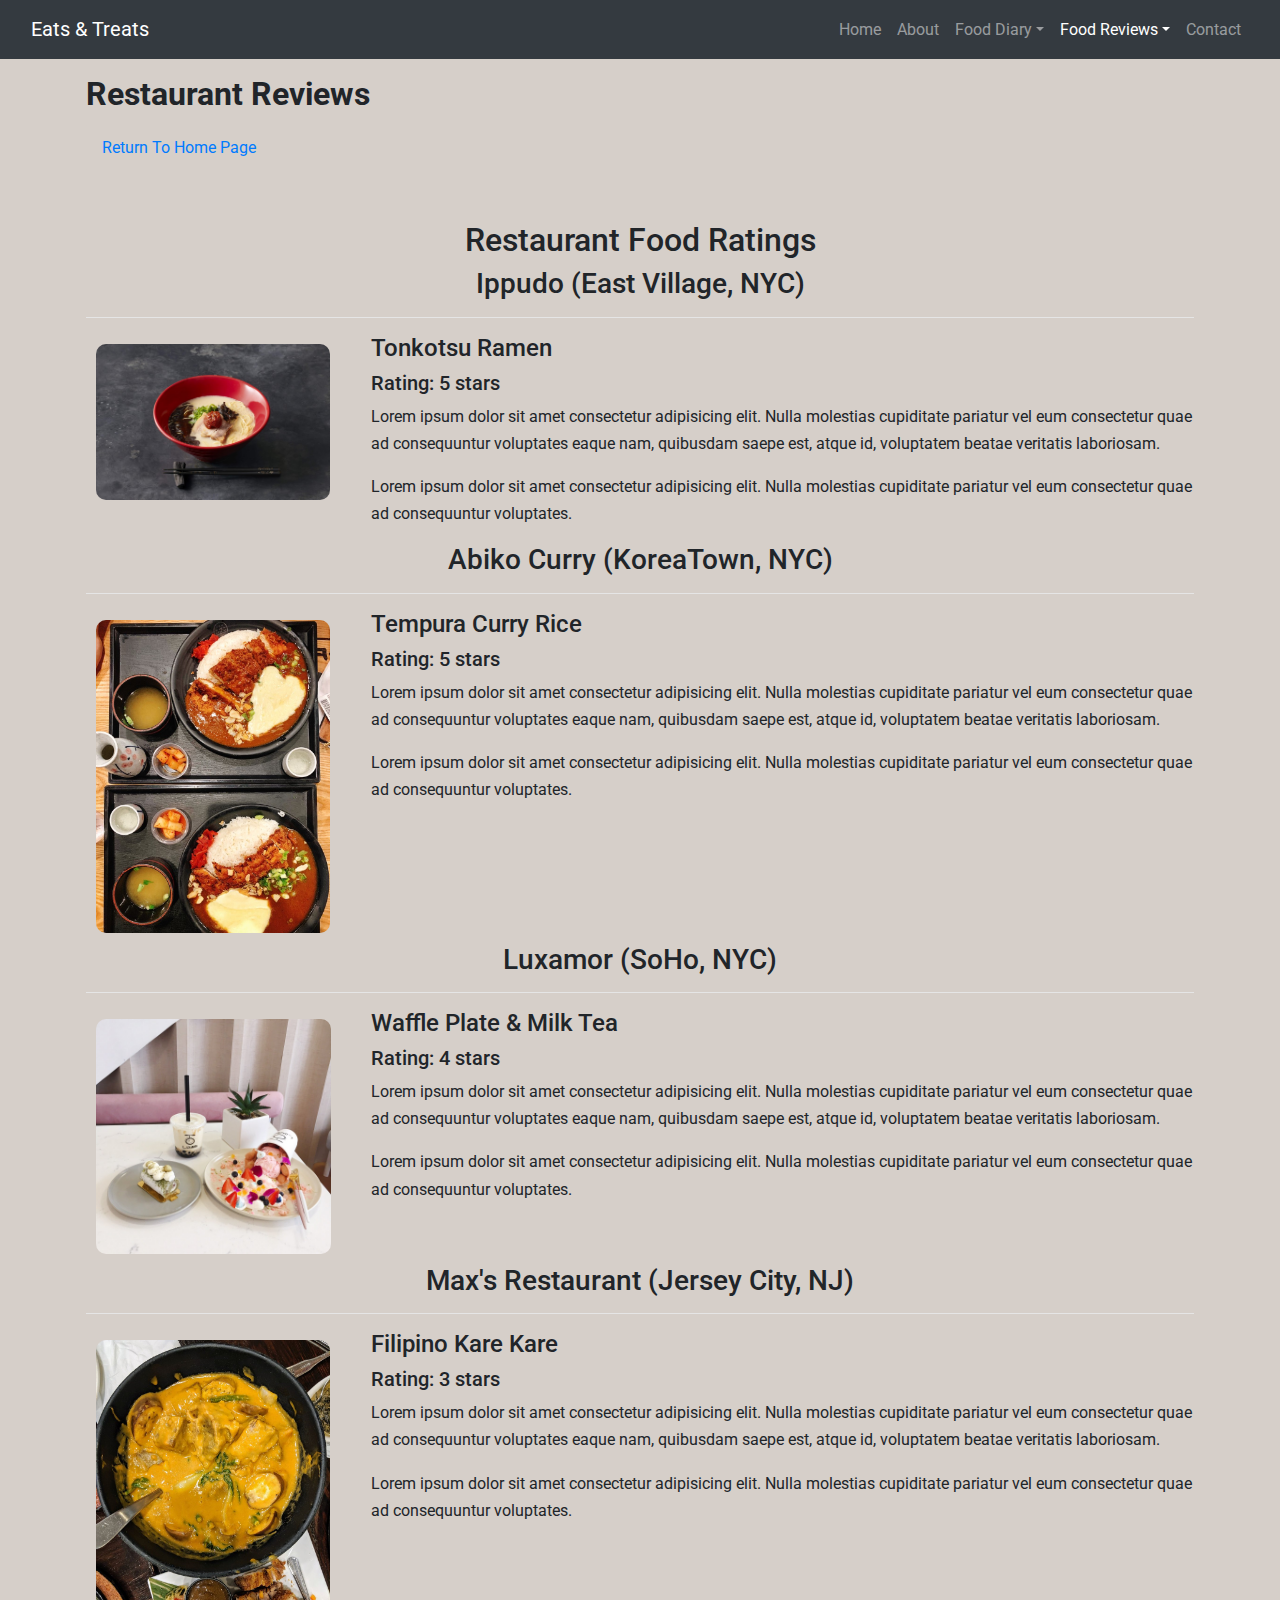
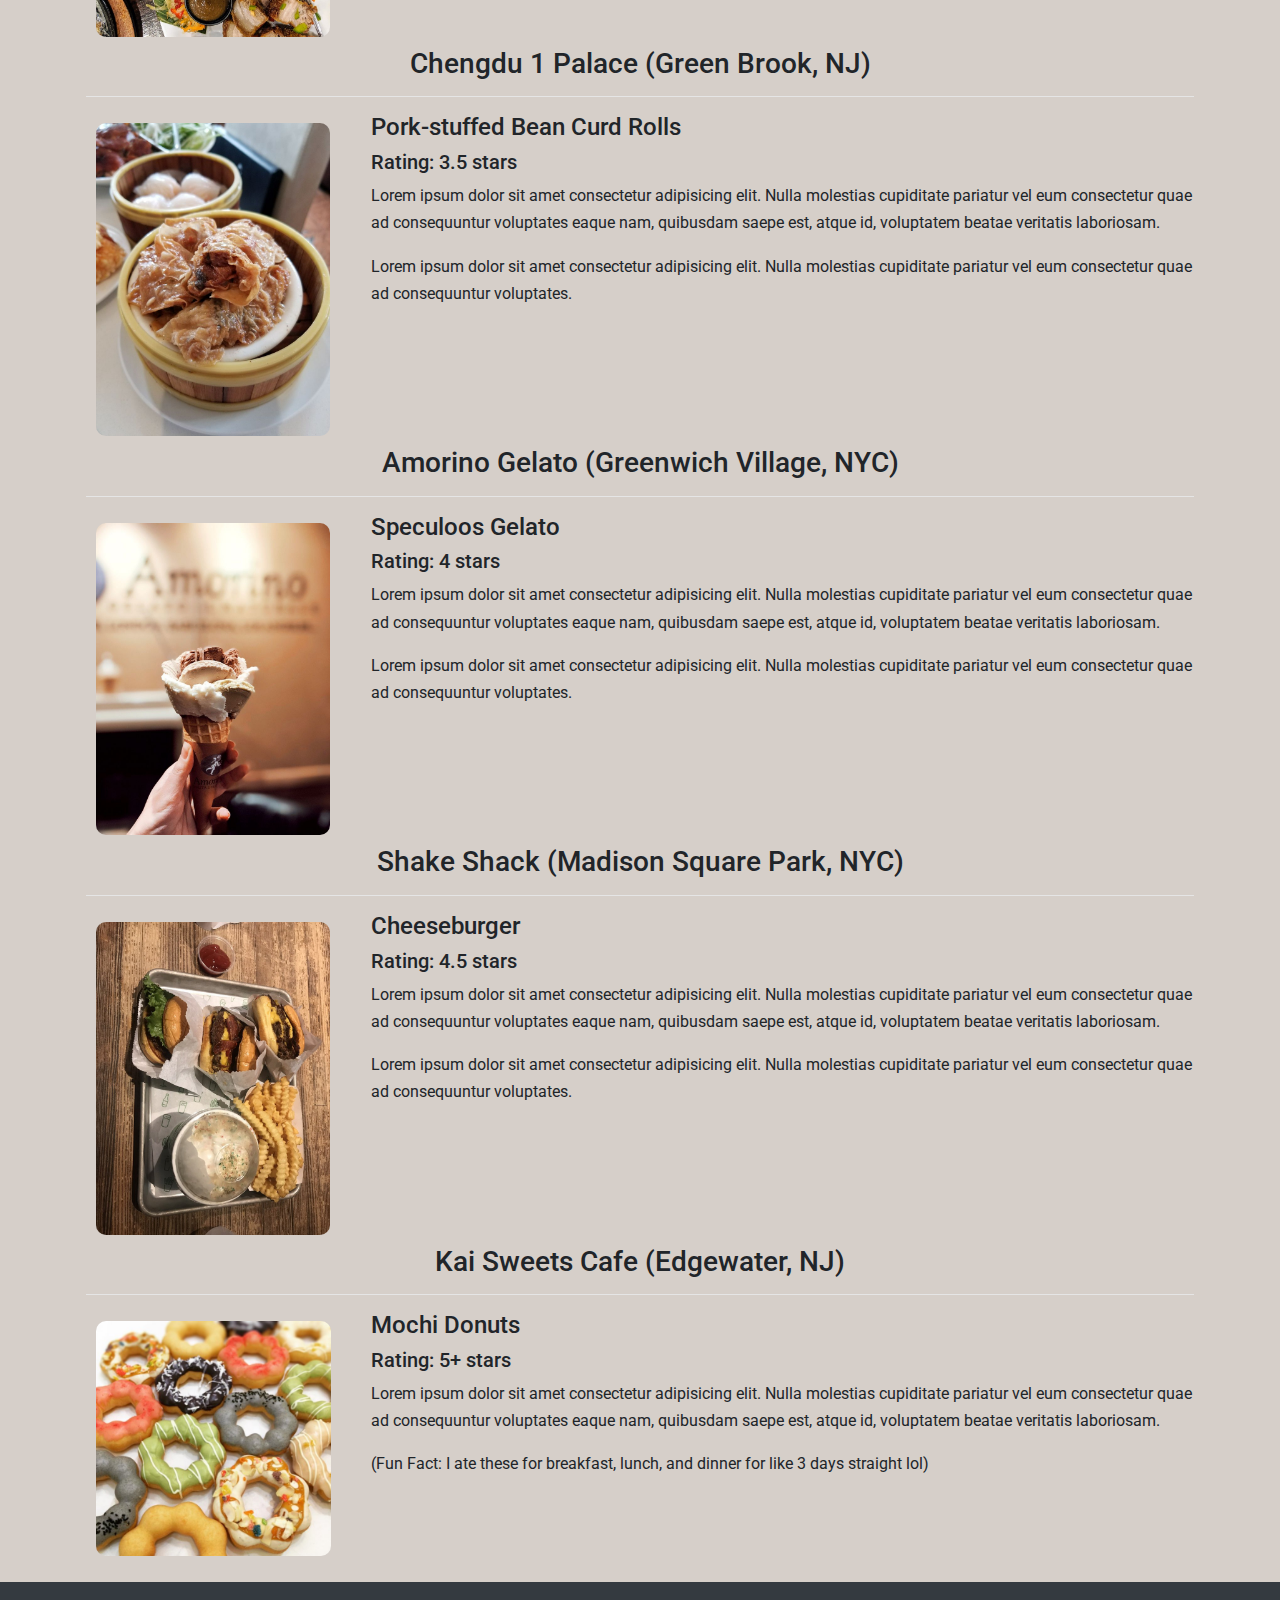
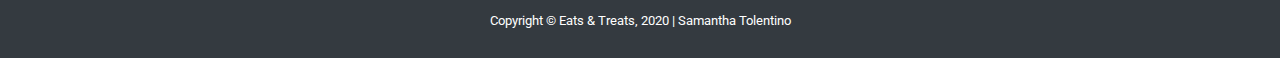
<file: P4/reviews.html>
<!-- DEVELOPER: Samantha Tolentino, IS117-004, Spring 2020 -->

<!DOCTYPE html>
<html lang="en">
<head>
    <meta charset="UTF-8">
    <meta name="viewport" content="width=device-width, initial-scale=1.0">
    <title>Eats & Treats | About</title>
    <link rel="stylesheet" href="https://maxcdn.bootstrapcdn.com/bootstrap/4.0.0/css/bootstrap.min.css">
    <link rel="stylesheet" href="css/style.css">
    <link rel="stylesheet" href="css/mobile.css" media="screen and (max-width: 768px)">
    <script src="https://ajax.googleapis.com/ajax/libs/jquery/3.3.1/jquery.min.js"></script>
	<script src="https://cdnjs.cloudflare.com/ajax/libs/popper.js/1.12.9/umd/popper.min.js"></script>
    <script src="https://maxcdn.bootstrapcdn.com/bootstrap/4.0.0/js/bootstrap.min.js"></script>
</head>
<body>

    <!-- Navigation Bar -->

    <nav class="navbar navbar-expand-md navbar-dark bg-dark sticky-top">
        <div class="container-fluid">
            <a href="index.html" class="navbar-brand">Eats & Treats</a>
            <button class="navbar-toggler" type="button" data-toggle="collapse" data-target=
            "#navbarResponsive">
            <span class="navbar-toggler-icon"></span>
            </button>
            <div class="collapse navbar-collapse" id="navbarResponsive">
                <ul class="navbar-nav ml-auto">
                    <li class="nav-item">
                        <a href="index.html" class="nav-link">Home</a>
                    </li>
                    <li class="nav-item">
                        <a href="about.html" class="nav-link">About</a>
                    </li>
                    <li class="nav-item dropdown">
                        <a href="#" class="nav-link dropdown-toggle" data-toggle="dropdown"
                        data-target="dropdown_target">Food Diary</a>
                        <span class="caret"></span>
                        <div class="dropdown-menu" aria-labelledby="dropdown_target">
                            <a href="eatinaday.html" class="dropdown-item">What I Eat In A Day</a>
                            <div class="dropdown-divider"></div>
                            <a href="recipes.html" class="dropdown-item">My Favorite Recipes</a>
                        </div>
                    </li>
                    <li class="nav-item dropdown">
                        <a href="#" class="nav-link dropdown-toggle active" data-toggle="dropdown"
                        data-target="dropdown_target2">Food Reviews</a>
                        <span class="caret"></span>
                        <div class="dropdown-menu" aria-labelledby="dropdown_target2">
                            <a href="reviews.html" class="dropdown-item">My Favorite Restaurants</a>
                        </div>
                    </li>
                    <li class="nav-item">
                        <a href="contact.html" class="nav-link">Contact</a>
                    </li>
                </ul>
            </div>
        </div>
    </nav>

    <!-- Header -->

    <section class="reviews-header">
        <div class="container">
            <div class="row">
                <div class="col-12 p-1 p-sm-3">
                    <h2 class="font-weight-bold">Restaurant Reviews</h2>
                    <ol class="breadcrumb">
                        <li class="breadcrumb-item"><a href="index.html">Return To Home Page</a></li>
                    </ol>
                </div>
            </div>
        </div>
    </section>

    <!-- Ratings Section-->

    <section class="rev-section">
        <div class="container p-1 p-sm-3">
            <div class="row">
                <div class="col-12 text-center">
                    <h2>Restaurant Food Ratings</h2>
                    <h3>Ippudo (East Village, NYC)</h3>
                    <hr/>
                </div>
                <div class="col-md-3">
                    <img class="img-fluid" src="img/Ippudo.jpg" alt="Ippudo">
                </div>
                <div class="col-md-9">
                    <h4>Tonkotsu Ramen</h4>
                    <h5>Rating: 5 stars</h5>
                    <p>Lorem ipsum dolor sit amet consectetur adipisicing elit.
                    Nulla molestias cupiditate pariatur vel eum consectetur quae ad consequuntur
                    voluptates eaque nam, quibusdam saepe est, atque id, voluptatem beatae veritatis
                    laboriosam.</p>
                    <p>Lorem ipsum dolor sit amet consectetur adipisicing elit.
                    Nulla molestias cupiditate pariatur vel eum consectetur quae ad consequuntur
                    voluptates.</p>
                </div>
                <div class="col-12 text-center">
                    <h3>Abiko Curry (KoreaTown, NYC)</h3>
                    <hr/>
                </div>
                <div class="col-md-3">
                    <img class="img-fluid" src="img/Abiko.jpg" alt="Abiko">
                </div>
                <div class="col-md-9">
                    <h4>Tempura Curry Rice</h4>
                    <h5>Rating: 5 stars</h5>
                    <p>Lorem ipsum dolor sit amet consectetur adipisicing elit.
                    Nulla molestias cupiditate pariatur vel eum consectetur quae ad consequuntur
                    voluptates eaque nam, quibusdam saepe est, atque id, voluptatem beatae veritatis
                    laboriosam.</p>
                    <p>Lorem ipsum dolor sit amet consectetur adipisicing elit.
                    Nulla molestias cupiditate pariatur vel eum consectetur quae ad consequuntur
                    voluptates.</p>
                </div>
                <div class="col-12 text-center">
                    <h3>Luxamor (SoHo, NYC)</h3>
                    <hr/>
                </div>
                <div class="col-md-3">
                    <img class="img-fluid" src="img/Luxamor.jpg" alt="Luxamor">
                </div>
                <div class="col-md-9">
                    <h4>Waffle Plate & Milk Tea</h4>
                    <h5>Rating: 4 stars</h5>
                    <p>Lorem ipsum dolor sit amet consectetur adipisicing elit.
                    Nulla molestias cupiditate pariatur vel eum consectetur quae ad consequuntur
                    voluptates eaque nam, quibusdam saepe est, atque id, voluptatem beatae veritatis
                    laboriosam.</p>
                    <p>Lorem ipsum dolor sit amet consectetur adipisicing elit.
                    Nulla molestias cupiditate pariatur vel eum consectetur quae ad consequuntur
                    voluptates.</p>
                </div>
                <div class="col-12 text-center">
                    <h3>Max's Restaurant (Jersey City, NJ)</h3>
                    <hr/>
                </div>
                <div class="col-md-3">
                    <img class="img-fluid" src="img/KareKare.jpg" alt="Kare Kare">
                </div>
                <div class="col-md-9">
                    <h4>Filipino Kare Kare</h4>
                    <h5>Rating: 3 stars</h5>
                    <p>Lorem ipsum dolor sit amet consectetur adipisicing elit.
                    Nulla molestias cupiditate pariatur vel eum consectetur quae ad consequuntur
                    voluptates eaque nam, quibusdam saepe est, atque id, voluptatem beatae veritatis
                    laboriosam.</p>
                    <p>Lorem ipsum dolor sit amet consectetur adipisicing elit.
                    Nulla molestias cupiditate pariatur vel eum consectetur quae ad consequuntur
                    voluptates.</p>
                </div>
                <div class="col-12 text-center">
                    <h3>Chengdu 1 Palace (Green Brook, NJ)</h3>
                    <hr/>
                </div>
                <div class="col-md-3">
                    <img class="img-fluid" src="img/BeanCurd.jpg" alt="Bean Curd Rolls">
                </div>
                <div class="col-md-9">
                    <h4>Pork-stuffed Bean Curd Rolls</h4>
                    <h5>Rating: 3.5 stars</h5>
                    <p>Lorem ipsum dolor sit amet consectetur adipisicing elit.
                    Nulla molestias cupiditate pariatur vel eum consectetur quae ad consequuntur
                    voluptates eaque nam, quibusdam saepe est, atque id, voluptatem beatae veritatis
                    laboriosam.</p>
                    <p>Lorem ipsum dolor sit amet consectetur adipisicing elit.
                    Nulla molestias cupiditate pariatur vel eum consectetur quae ad consequuntur
                    voluptates.</p>
                </div>
                <div class="col-12 text-center">
                    <h3>Amorino Gelato (Greenwich Village, NYC)</h3>
                    <hr/>
                </div>
                <div class="col-md-3">
                    <img class="img-fluid" src="img/Amorino.jpg" alt="Amorino Gelato">
                </div>
                <div class="col-md-9">
                    <h4>Speculoos Gelato</h4>
                    <h5>Rating: 4 stars</h5>
                    <p>Lorem ipsum dolor sit amet consectetur adipisicing elit.
                    Nulla molestias cupiditate pariatur vel eum consectetur quae ad consequuntur
                    voluptates eaque nam, quibusdam saepe est, atque id, voluptatem beatae veritatis
                    laboriosam.</p>
                    <p>Lorem ipsum dolor sit amet consectetur adipisicing elit.
                    Nulla molestias cupiditate pariatur vel eum consectetur quae ad consequuntur
                    voluptates.</p>
                </div>
                <div class="col-12 text-center">
                    <h3>Shake Shack (Madison Square Park, NYC)</h3>
                    <hr/>
                </div>
                <div class="col-md-3">
                    <img class="img-fluid" src="img/ShakeShack.jpg" alt="Shake Shack Burger">
                </div>
                <div class="col-md-9">
                    <h4>Cheeseburger</h4>
                    <h5>Rating: 4.5 stars</h5>
                    <p>Lorem ipsum dolor sit amet consectetur adipisicing elit.
                    Nulla molestias cupiditate pariatur vel eum consectetur quae ad consequuntur
                    voluptates eaque nam, quibusdam saepe est, atque id, voluptatem beatae veritatis
                    laboriosam.</p>
                    <p>Lorem ipsum dolor sit amet consectetur adipisicing elit.
                    Nulla molestias cupiditate pariatur vel eum consectetur quae ad consequuntur
                    voluptates.</p>
                </div>
                <div class="col-12 text-center">
                    <h3>Kai Sweets Cafe (Edgewater, NJ)</h3>
                    <hr/>
                </div>
                <div class="col-md-3">
                    <img class="img-fluid" src="img/Donuts.jpg" alt="Mochi Donuts">
                </div>
                <div class="col-md-9">
                    <h4>Mochi Donuts</h4>
                    <h5>Rating: 5+ stars</h5>
                    <p>Lorem ipsum dolor sit amet consectetur adipisicing elit.
                    Nulla molestias cupiditate pariatur vel eum consectetur quae ad consequuntur
                    voluptates eaque nam, quibusdam saepe est, atque id, voluptatem beatae veritatis
                    laboriosam.</p>
                    <p>(Fun Fact: I ate these for breakfast, lunch, and dinner for like 3 days
                    straight lol)</p>
                </div>
    </section>

    <!-- Footer -->

    <footer id="sticky-footer" class="py-4 bg-dark">
        <div class="container text-center">
          <small>Copyright &copy; Eats & Treats, 2020 | Samantha Tolentino</small>
        </div>
    </footer>
</body>
</html>
</file>
<file: P4/css/mobile.css>
/* DEVELOPER: Samantha Tolentino, IS117-004, Spring 2020 */

/* Header */

#blog-info {
    height: 600px;
}

#blog-info .blog-img {
    display: none;
}

#blog-info .blog-content {
    float: none;
    width: 100%;
    padding-top: 90px;
}

#blog-info .blog-content img {
    display: none;
}
</file>
<file: P4/css/tablet.css>
/* DEVELOPER: Samantha Tolentino, IS117-004, Spring 2020 */

/* Header */

#blog-info {
    height: 600px;
}

#blog-info .blog-img {
    display: none;
}

#blog-info .blog-content {
    float: none;
    width: 100%;
    padding-top: 190px;
}

#blog-info .blog-content img {
    display: none;
}
</file>
<file: P4/css/style.css>
/* DEVELOPER: Samantha Tolentino, IS117-004, Spring 2020 */

@import url('https://fonts.googleapis.com/css2?family=Roboto&display=swap');

/* CSS Reset */

* {
    margin: 0;
    padding: 0;
    box-sizing: border-box;
}

/* Body */

body {
    font-family: 'Roboto', sans-serif;
    line-height: 1.7em;
    background: #d6cfc9;
}

/* HOME PAGE */

/* Header */

#blog-info {
    height: 600px;
}

#blog-info .blog-img {
    float: left;
    width: 50%;
    background: url('../img/Desserts.JPG') no-repeat center center/cover;
    min-height: 100%;
}

#blog-info .blog-content {
    float:right;
    width: 50%;
    height: 100%;
    text-align: center;
    padding: 20px 30px;
    overflow: hidden;
    background: #303038;
    color: #fff;
}

#blog-info .blog-content h2 {
    font-size: 3rem;
    margin-bottom: 15px;
}

#blog-info .blog-content p {
    font-size: 1.2rem;
    margin-bottom: 20px;
}

#blog-info .blog-content .btn-success {
    font-size: 1.2rem;
    margin-bottom: 20px;
    padding: 10px;
    border-radius: 0px;
    text-decoration: none;
}

.header .btn-basic:hover {
    color: #fff;
    background: #29612b;
}

#blog-info .blog-content img {
    display: block;
    margin: auto;
    border-radius: 70px;
    padding-top: 30px;
}

/* Cards */

#cards .card {
    border-radius: 0;
    box-shadow: 5px 5px 10px #333;
}

#cards .card:hover {
    background: #f0cfc3;
}

/* Footer */

footer {
    color: #fff;
}

/* ABOUT PAGE */

/* Header */

.breadcrumb {
    background-color: #d6cfc9;
}

.col-md-3 img {
    border-radius: 100%;
    padding-bottom: 20px;
    padding: 10px;
}

/* CONTACT PAGE */

hr {
    background: #fff;
}

.contact-form {
    background: rgba(0,0,0,0.6);
    color: #fff;
    padding: 20px;
    box-shadow: 0px 0px 10px 3px grey;
}

/* WHAT I EAT IN A DAY PAGE */

.food-diary img {
    border-radius: 20px;
}

/* MY FAVORITE RESTAURANTS PAGE  */

.rev-section img {
    border-radius: 20px;
}
</file>
